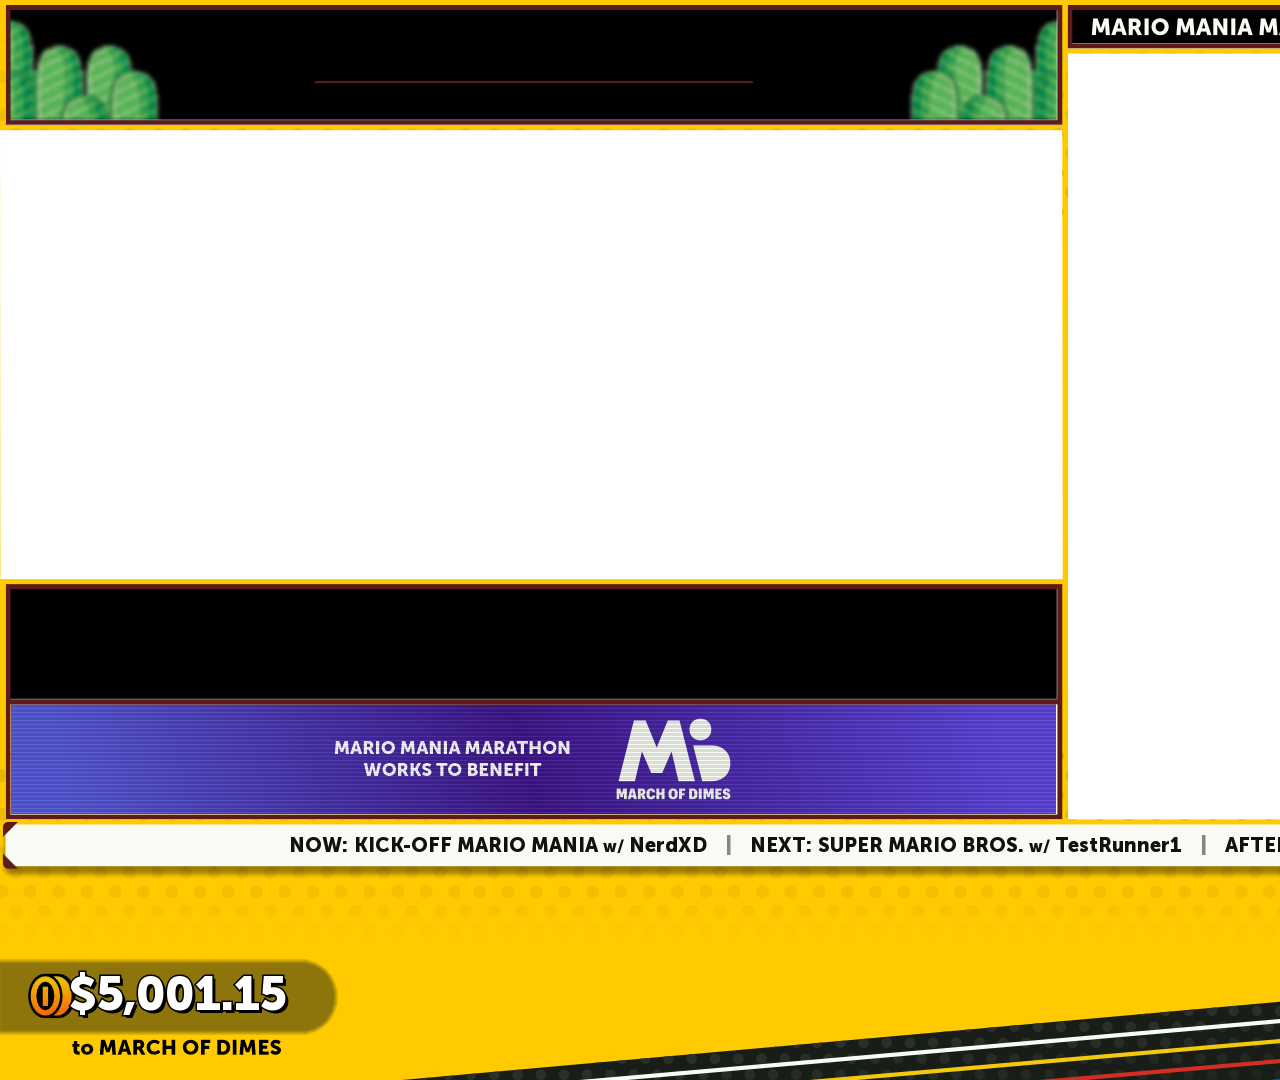
<file: 10x9/index.html>
<!DOCTYPE html>
<html lang="en">
<head>
  <meta charset="UTF-8">
  <meta
    name="viewport"
    content="width=device-width, initial-scale=1.0"
  >

  <title>Mario Mania Marathon 2027 — 10:9 Overlay</title>

  <!-- Shared overlay appearance and positioning -->
  <link
    rel="stylesheet"
    href="../css/overlay.css?v=12"
  >

  <!-- Layout-specific rotator dimensions -->
  <link
    rel="stylesheet"
    href="../css/rotator-layouts.css?v=1"
  >

  <!-- Clock, rotator, donation, polls, milestones, and announcements -->
  <script
    src="../js/overlay.js?v=11"
    defer
  ></script>

  <!-- Schedule and message functionality -->
  <script
    src="../js/schedule-2027.js?v=1"
    defer
  ></script>
</head>

<body
  class="layout-10x9"
  data-rotator-set="10x9"
>
  <main class="overlay">

    <!-- Informational images and Tiltify incentive cards -->
    <section
      class="info-rotator"
      aria-label="Mario Mania information and donation incentives"
    >
      <img
        id="rotator-image"
        class="rotator-image"
        src="../assets/rotator/10x9/march-of-dimes.png"
        alt="March of Dimes"
      >

      <article
        id="incentive-card"
        class="incentive-card"
        aria-live="polite"
        hidden
      >
        <div
          id="incentive-label"
          class="incentive-label"
        >
          DONATION POLL
        </div>

        <div
          id="incentive-title"
          class="incentive-title"
        ></div>

        <div
          id="incentive-options"
          class="incentive-options"
        ></div>

        <div
          id="incentive-footer"
          class="incentive-footer"
        ></div>
      </article>
    </section>

    <!-- Static 1920 × 1080 overlay artwork -->
    <img
      class="overlay-frame"
      src="../assets/frames/mmm27-10x9.png"
      alt=""
    >

    <!-- Dynamic schedule and informational messages -->
    <section
      class="schedule-bar"
      aria-label="Mario Mania schedule and information"
    >
      <div
        id="schedule-line"
        class="schedule-line"
        aria-live="polite"
      >
        LOADING SCHEDULE...
      </div>
    </section>

    <!-- Current Eastern date and time -->
    <div
      id="event-clock"
      class="event-clock"
      aria-label="Current Eastern date and time"
    >
      LOADING...
    </div>

    <!-- Live Tiltify donation total -->
    <div
      id="donation-total"
      class="donation-total"
      aria-label="Current donation total"
    >
      $0.00
    </div>

  </main>
</body>
</html>
</file>
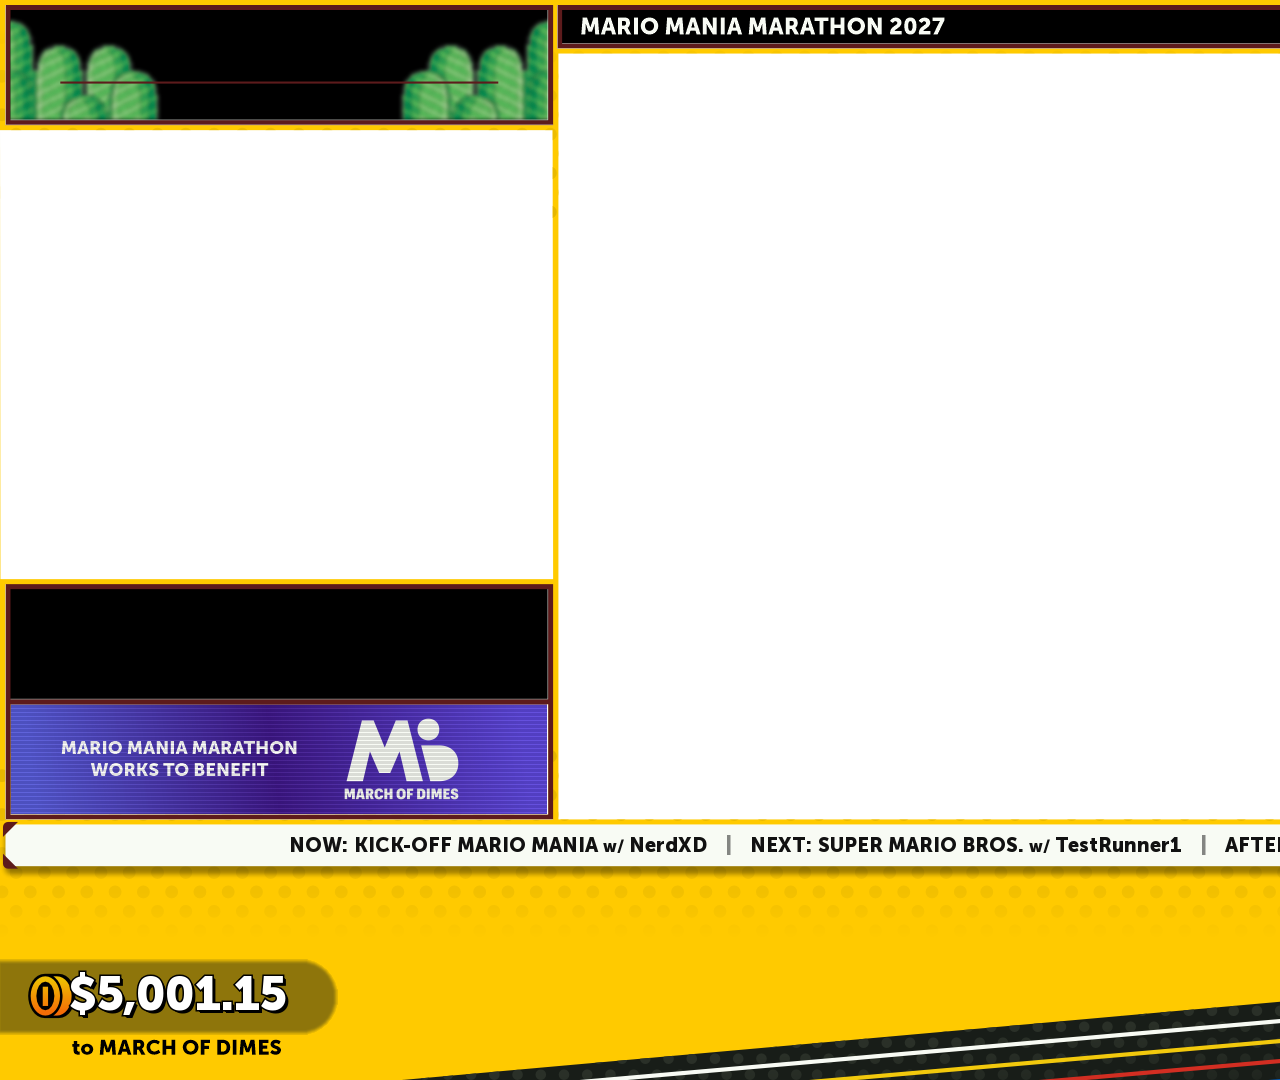
<file: 16x9/index.html>
<!DOCTYPE html>

<html lang="en">

<head>

 <meta charset="UTF-8">

 <meta
  name="viewport"
  content="width=device-width, initial-scale=1.0"
 >

 <title>Mario Mania Marathon 2027 — 16:9 Overlay</title>

 <!-- Shared overlay appearance and positioning -->
 <link
  rel="stylesheet"
  href="../css/overlay.css?v=15"
 >

 <!-- Layout-specific rotator dimensions -->
 <link
  rel="stylesheet"
  href="../css/rotator-layouts.css?v=1"
 >

 <!-- Clock, rotator, donation, and incentive functionality -->
 <script
  src="../js/overlay.js?v=16"
  defer
 ></script>

 <!-- Schedule and message functionality -->
 <script
  src="../js/schedule-2027.js?v=1"
  defer
 ></script>

</head>

<body
 class="layout-16x9"
 data-rotator-set="16x9"
>

 <main class="overlay">

  <!-- Informational image and incentive rotator -->
  <section
   class="info-rotator"
   aria-label="Mario Mania information and donation incentives"
  >

   <!-- Existing informational rotator image -->
   <img
    id="rotator-image"
    class="rotator-image"
    src="../assets/rotator/16x9/march-of-dimes.png"
    alt="March of Dimes"
   >

   <!-- Live Tiltify poll or milestone card -->
   <article
    id="incentive-card"
    class="incentive-card"
    aria-live="polite"
    hidden
   >

    <!-- Card type: donation poll or milestone -->
    <div
     id="incentive-label"
     class="incentive-label"
    >
     DONATION POLL
    </div>

    <!-- Poll or milestone title -->
    <div
     id="incentive-title"
     class="incentive-title"
    >
    </div>

    <!-- Ranked poll options or milestone progress -->
    <div
     id="incentive-options"
     class="incentive-options"
    >
    </div>

    <!-- Poll total, milestone remaining amount, or status -->
    <div
     id="incentive-footer"
     class="incentive-footer"
    >
    </div>

   </article>

  </section>

  <!-- Static 1920 × 1080 overlay artwork -->
  <img
   class="overlay-frame"
   src="../assets/frames/mmm27-16x9.png"
   alt=""
  >

  <!-- Dynamic schedule and informational messages -->
  <section
   class="schedule-bar"
   aria-label="Mario Mania schedule and information"
  >

   <div
    id="schedule-line"
    class="schedule-line"
    aria-live="polite"
   >
    LOADING SCHEDULE...
   </div>

  </section>

  <!-- Current Eastern date and time -->
  <div
   id="event-clock"
   class="event-clock"
   aria-label="Current Eastern date and time"
  >
   LOADING...
  </div>

  <!-- Live Tiltify donation total -->
  <div
   id="donation-total"
   class="donation-total"
   aria-label="Current donation total"
  >
   $0.00
  </div>

 </main>

</body>

</html>
</file>
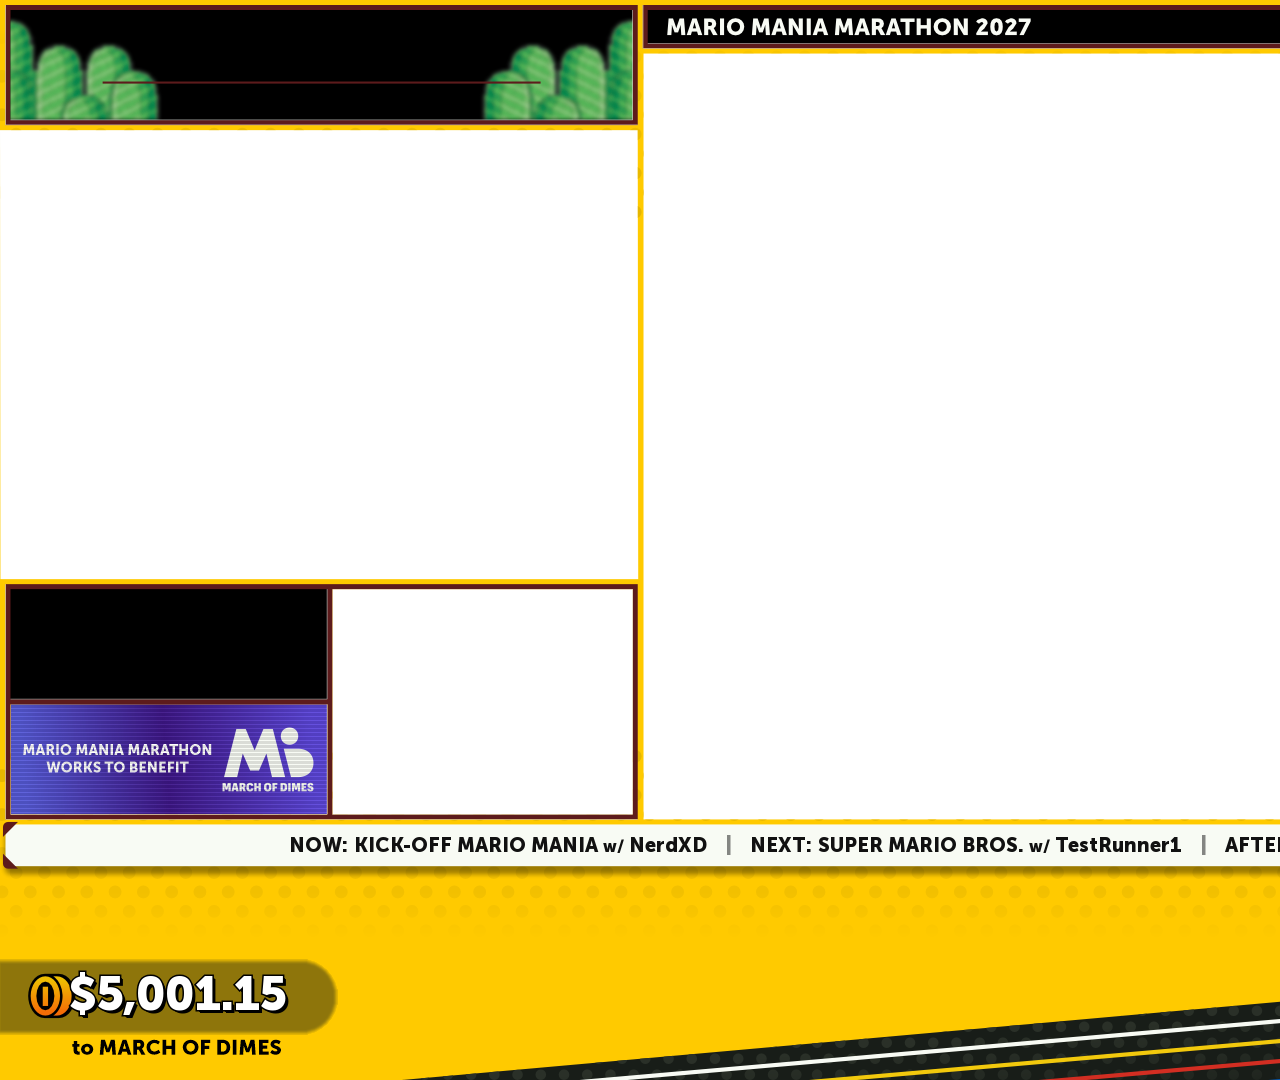
<file: 3ds/index.html>
<!DOCTYPE html>
<html lang="en">
<head>
  <meta charset="UTF-8">
  <meta
    name="viewport"
    content="width=device-width, initial-scale=1.0"
  >

  <title>Mario Mania Marathon 2027 — 3DS Overlay</title>

  <!-- Shared overlay appearance and positioning -->
  <link
    rel="stylesheet"
    href="../css/overlay.css?v=12"
  >

  <!-- Layout-specific rotator dimensions -->
  <link
    rel="stylesheet"
    href="../css/rotator-layouts.css?v=5"
  >

  <!-- Clock, rotator, donation, polls, milestones, and announcements -->
  <script
    src="../js/overlay.js?v=11"
    defer
  ></script>

  <!-- Schedule and message functionality -->
  <script
    src="../js/schedule-2027.js?v=1"
    defer
  ></script>
</head>

<body
  class="layout-3ds"
  data-rotator-set="3ds"
>
  <main class="overlay">

    <!-- Informational images and Tiltify incentive cards -->
    <section
      class="info-rotator"
      aria-label="Mario Mania information and donation incentives"
    >
      <img
        id="rotator-image"
        class="rotator-image"
        src="../assets/rotator/3ds/march-of-dimes.png"
        alt="March of Dimes"
      >

      <article
        id="incentive-card"
        class="incentive-card"
        aria-live="polite"
        hidden
      >
        <div
          id="incentive-label"
          class="incentive-label"
        >
          DONATION POLL
        </div>

        <div
          id="incentive-title"
          class="incentive-title"
        ></div>

        <div
          id="incentive-options"
          class="incentive-options"
        ></div>

        <div
          id="incentive-footer"
          class="incentive-footer"
        ></div>
      </article>
    </section>

    <!-- Static 1920 × 1080 overlay artwork -->
    <img
      class="overlay-frame"
      src="../assets/frames/mmm27-3ds.png"
      alt=""
    >

    <!-- Dynamic schedule and informational messages -->
    <section
      class="schedule-bar"
      aria-label="Mario Mania schedule and information"
    >
      <div
        id="schedule-line"
        class="schedule-line"
        aria-live="polite"
      >
        LOADING SCHEDULE...
      </div>
    </section>

    <!-- Current Eastern date and time -->
    <div
      id="event-clock"
      class="event-clock"
      aria-label="Current Eastern date and time"
    >
      LOADING...
    </div>

    <!-- Live Tiltify donation total -->
    <div
      id="donation-total"
      class="donation-total"
      aria-label="Current donation total"
    >
      $0.00
    </div>

  </main>
</body>
</html>
</file>
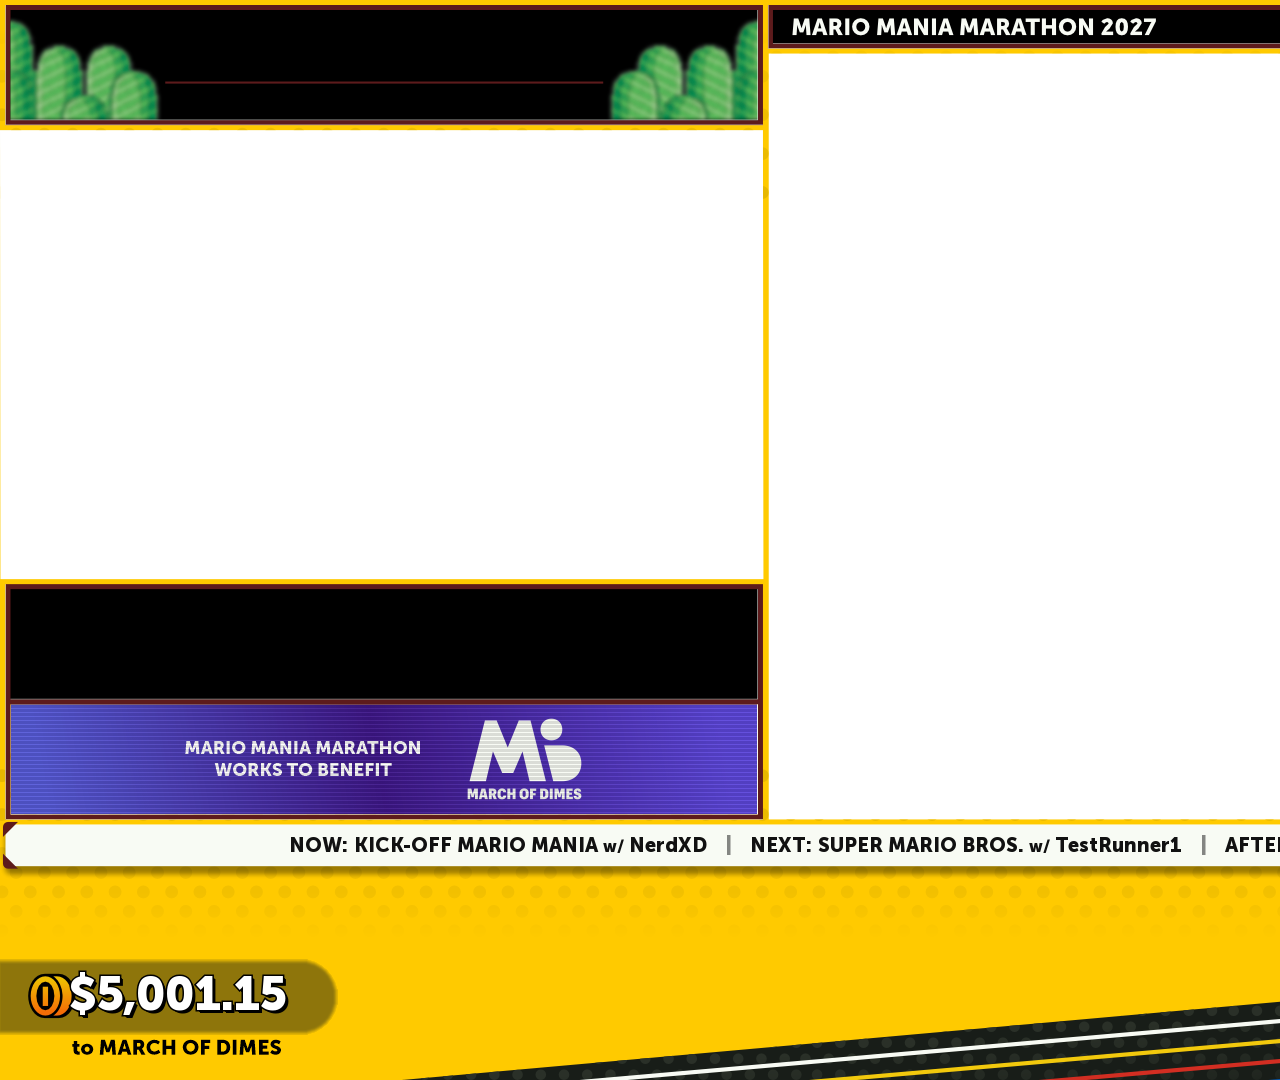
<file: 3x2/index.html>
<!DOCTYPE html>
<html lang="en">
<head>
  <meta charset="UTF-8">
  <meta
    name="viewport"
    content="width=device-width, initial-scale=1.0"
  >

  <title>Mario Mania Marathon 2027 — 3:2 Overlay</title>

  <!-- Shared overlay appearance and positioning -->
  <link
    rel="stylesheet"
    href="../css/overlay.css?v=12"
  >

  <!-- Layout-specific rotator dimensions -->
  <link
    rel="stylesheet"
    href="../css/rotator-layouts.css?v=3"
  >

  <!-- Clock, rotator, donation, polls, milestones, and announcements -->
  <script
    src="../js/overlay.js?v=11"
    defer
  ></script>

  <!-- Schedule and message functionality -->
  <script
    src="../js/schedule-2027.js?v=1"
    defer
  ></script>
</head>

<body
  class="layout-3x2"
  data-rotator-set="3x2"
>
  <main class="overlay">

    <!-- Informational images and Tiltify incentive cards -->
    <section
      class="info-rotator"
      aria-label="Mario Mania information and donation incentives"
    >
      <img
        id="rotator-image"
        class="rotator-image"
        src="../assets/rotator/3x2/march-of-dimes.png"
        alt="March of Dimes"
      >

      <article
        id="incentive-card"
        class="incentive-card"
        aria-live="polite"
        hidden
      >
        <div
          id="incentive-label"
          class="incentive-label"
        >
          DONATION POLL
        </div>

        <div
          id="incentive-title"
          class="incentive-title"
        ></div>

        <div
          id="incentive-options"
          class="incentive-options"
        ></div>

        <div
          id="incentive-footer"
          class="incentive-footer"
        ></div>
      </article>
    </section>

    <!-- Static 1920 × 1080 overlay artwork -->
    <img
      class="overlay-frame"
      src="../assets/frames/mmm27-3x2.png"
      alt=""
    >

    <!-- Dynamic schedule and informational messages -->
    <section
      class="schedule-bar"
      aria-label="Mario Mania schedule and information"
    >
      <div
        id="schedule-line"
        class="schedule-line"
        aria-live="polite"
      >
        LOADING SCHEDULE...
      </div>
    </section>

    <!-- Current Eastern date and time -->
    <div
      id="event-clock"
      class="event-clock"
      aria-label="Current Eastern date and time"
    >
      LOADING...
    </div>

    <!-- Live Tiltify donation total -->
    <div
      id="donation-total"
      class="donation-total"
      aria-label="Current donation total"
    >
      $0.00
    </div>

  </main>
</body>
</html>
</file>
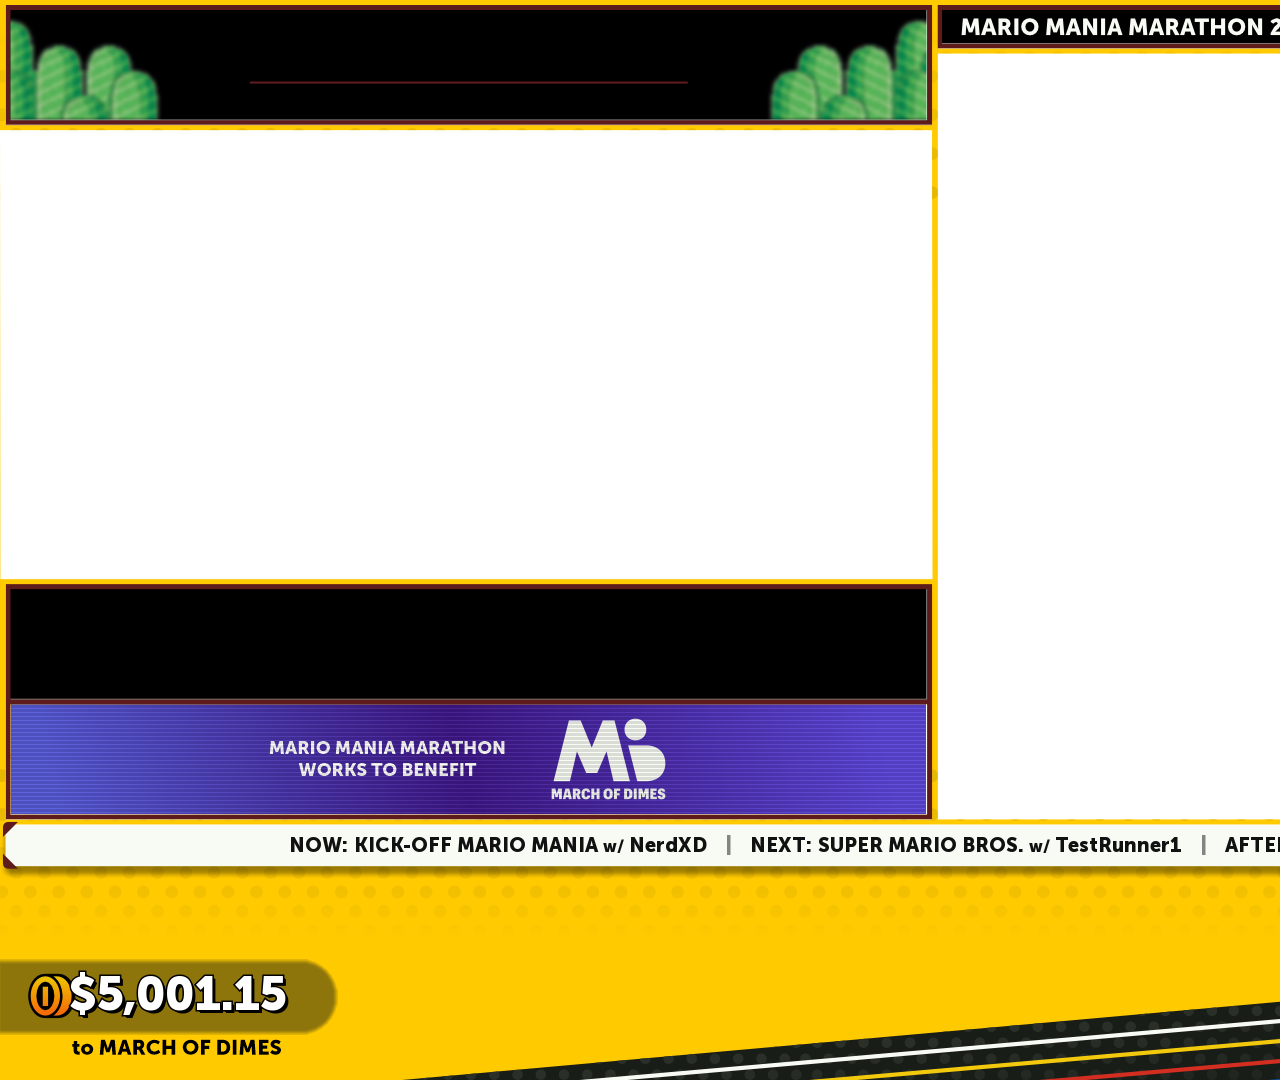
<file: 4x3/index.html>
<!DOCTYPE html>
<html lang="en">
<head>
  <meta charset="UTF-8">
  <meta
    name="viewport"
    content="width=device-width, initial-scale=1.0"
  >

  <title>Mario Mania Marathon 2027 — 4:3 Overlay</title>

  <!-- Shared overlay appearance and positioning -->
  <link
    rel="stylesheet"
    href="../css/overlay.css?v=12"
  >

  <!-- Layout-specific rotator dimensions -->
  <link
    rel="stylesheet"
    href="../css/rotator-layouts.css?v=1"
  >

  <!-- Clock, rotator, donation, polls, milestones, and announcements -->
  <script
    src="../js/overlay.js?v=11"
    defer
  ></script>

  <!-- Schedule and message functionality -->
  <script
    src="../js/schedule-2027.js?v=1"
    defer
  ></script>
</head>

<body
  class="layout-4x3"
  data-rotator-set="4x3"
>
  <main class="overlay">

    <!-- Informational images and Tiltify incentive cards -->
    <section
      class="info-rotator"
      aria-label="Mario Mania information and donation incentives"
    >
      <img
        id="rotator-image"
        class="rotator-image"
        src="../assets/rotator/4x3/march-of-dimes.png"
        alt="March of Dimes"
      >

      <article
        id="incentive-card"
        class="incentive-card"
        aria-live="polite"
        hidden
      >
        <div
          id="incentive-label"
          class="incentive-label"
        >
          DONATION POLL
        </div>

        <div
          id="incentive-title"
          class="incentive-title"
        ></div>

        <div
          id="incentive-options"
          class="incentive-options"
        ></div>

        <div
          id="incentive-footer"
          class="incentive-footer"
        ></div>
      </article>
    </section>

    <!-- Static 1920 × 1080 overlay artwork -->
    <img
      class="overlay-frame"
      src="../assets/frames/mmm27-4x3.png"
      alt=""
    >

    <!-- Dynamic schedule and informational messages -->
    <section
      class="schedule-bar"
      aria-label="Mario Mania schedule and information"
    >
      <div
        id="schedule-line"
        class="schedule-line"
        aria-live="polite"
      >
        LOADING SCHEDULE...
      </div>
    </section>

    <!-- Current Eastern date and time -->
    <div
      id="event-clock"
      class="event-clock"
      aria-label="Current Eastern date and time"
    >
      LOADING...
    </div>

    <!-- Live Tiltify donation total -->
    <div
      id="donation-total"
      class="donation-total"
      aria-label="Current donation total"
    >
      $0.00
    </div>

  </main>
</body>
</html>
</file>
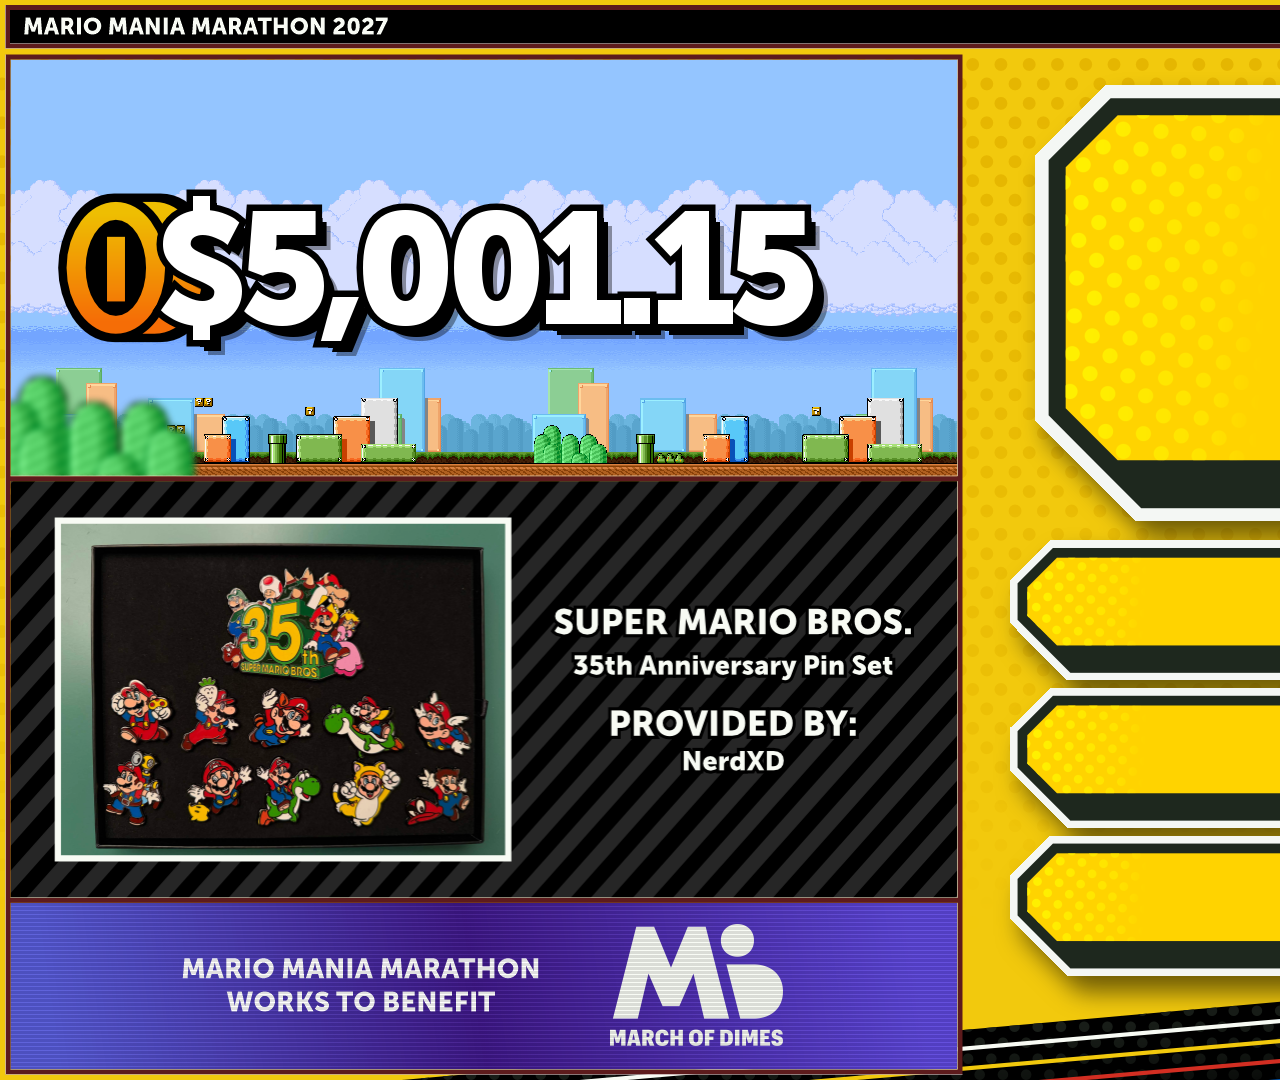
<file: break/index.html>
<!DOCTYPE html>
<html lang="en">
<head>
  <meta charset="UTF-8">
  <meta
    name="viewport"
    content="width=device-width, initial-scale=1.0"
  >

  <title>Mario Mania Marathon 2027 — Break Screen Overlay</title>

  <!-- Shared overlay appearance -->
  <link
    rel="stylesheet"
    href="../css/overlay.css?v=12"
  >

  <!-- Shared rotator background and scanline treatment -->
  <link
    rel="stylesheet"
    href="../css/rotator-layouts.css?v=7"
  >

  <!-- Break-screen-specific appearance and positioning -->
  <link
    rel="stylesheet"
    href="../css/break-screen.css?v=12"
  >

  <!-- Donation total, rotator, polls, milestones, and announcements -->
  <script
    src="../js/overlay.js?v=11"
    defer
  ></script>

  <!-- Break-screen prizes, schedule cards, and trivia -->
  <script
    src="../js/break-screen.js?v=6"
    defer
  ></script>
</head>

<body
  class="layout-break"
  data-rotator-set="break"
>
  <main class="overlay break-overlay">

    <!-- Donation parallax scene -->
    <section
      class="break-donation-panel"
      aria-label="Mario Mania donation scenery"
    >
      <div
        class="donation-parallax"
        aria-hidden="true"
      >
        <div
          class="donation-parallax-layer parallax-background"
        ></div>

        <div
          class="donation-parallax-layer parallax-midground"
        ></div>

        <div
          class="donation-parallax-layer parallax-foreground"
        ></div>

        <div
          class="donation-parallax-layer parallax-close-foreground"
        ></div>
      </div>
    </section>

    <!--
      Mixed feature panel.
      Prize images and schedule cards rotate through these two
      overlapping crossfade layers.
    -->
    <section
      id="break-feature-panel"
      class="break-prize-panel break-feature-panel"
      aria-label="Mario Mania prizes and event schedule"
      aria-live="polite"
    >
      <div
        id="feature-slide-a"
        class="feature-slide"
      ></div>

      <div
        id="feature-slide-b"
        class="feature-slide"
      ></div>
    </section>

    <!-- Informational images and Tiltify incentive cards -->
    <section
      class="info-rotator break-info-rotator"
      aria-label="Mario Mania information and donation incentives"
    >
      <img
        id="rotator-image"
        class="rotator-image"
        src="../assets/rotator/break/march-of-dimes.png"
        alt="March of Dimes"
      >

      <article
        id="incentive-card"
        class="incentive-card"
        aria-live="polite"
        hidden
      >
        <div
          id="incentive-label"
          class="incentive-label"
        >
          DONATION POLL
        </div>

        <div
          id="incentive-title"
          class="incentive-title"
        ></div>

        <div
          id="incentive-options"
          class="incentive-options"
        ></div>

        <div
          id="incentive-footer"
          class="incentive-footer"
        ></div>
      </article>
    </section>

    <!-- Animated trivia GIF rotation -->
    <section
      class="break-trivia-panel"
      aria-label="Mario Mania trivia"
    >
      <img
        id="trivia-slide-a"
        class="trivia-slide"
        alt="Mario Mania trivia question"
      >

      <img
        id="trivia-slide-b"
        class="trivia-slide"
        alt="Mario Mania trivia question"
      >
    </section>

    <!-- Static 1920 × 1080 break-screen artwork, including Mama Mia -->
    <img
      class="overlay-frame break-frame"
      src="../assets/frames/mmm27-break.png"
      alt=""
    >

    <!--
      This remains a direct child of break-overlay so it renders
      above the frame and overlaps the baked-in coin.
    -->
    <div
      id="donation-total"
      class="donation-total break-donation-total"
      aria-live="polite"
      aria-label="Current Mario Mania donation total"
    >
      $0.00
    </div>

    <!-- Current Eastern date and time -->
    <div
      id="event-clock"
      class="event-clock"
      aria-label="Current Eastern date and time"
    >
      LOADING...
    </div>

  </main>
</body>
</html>
</file>
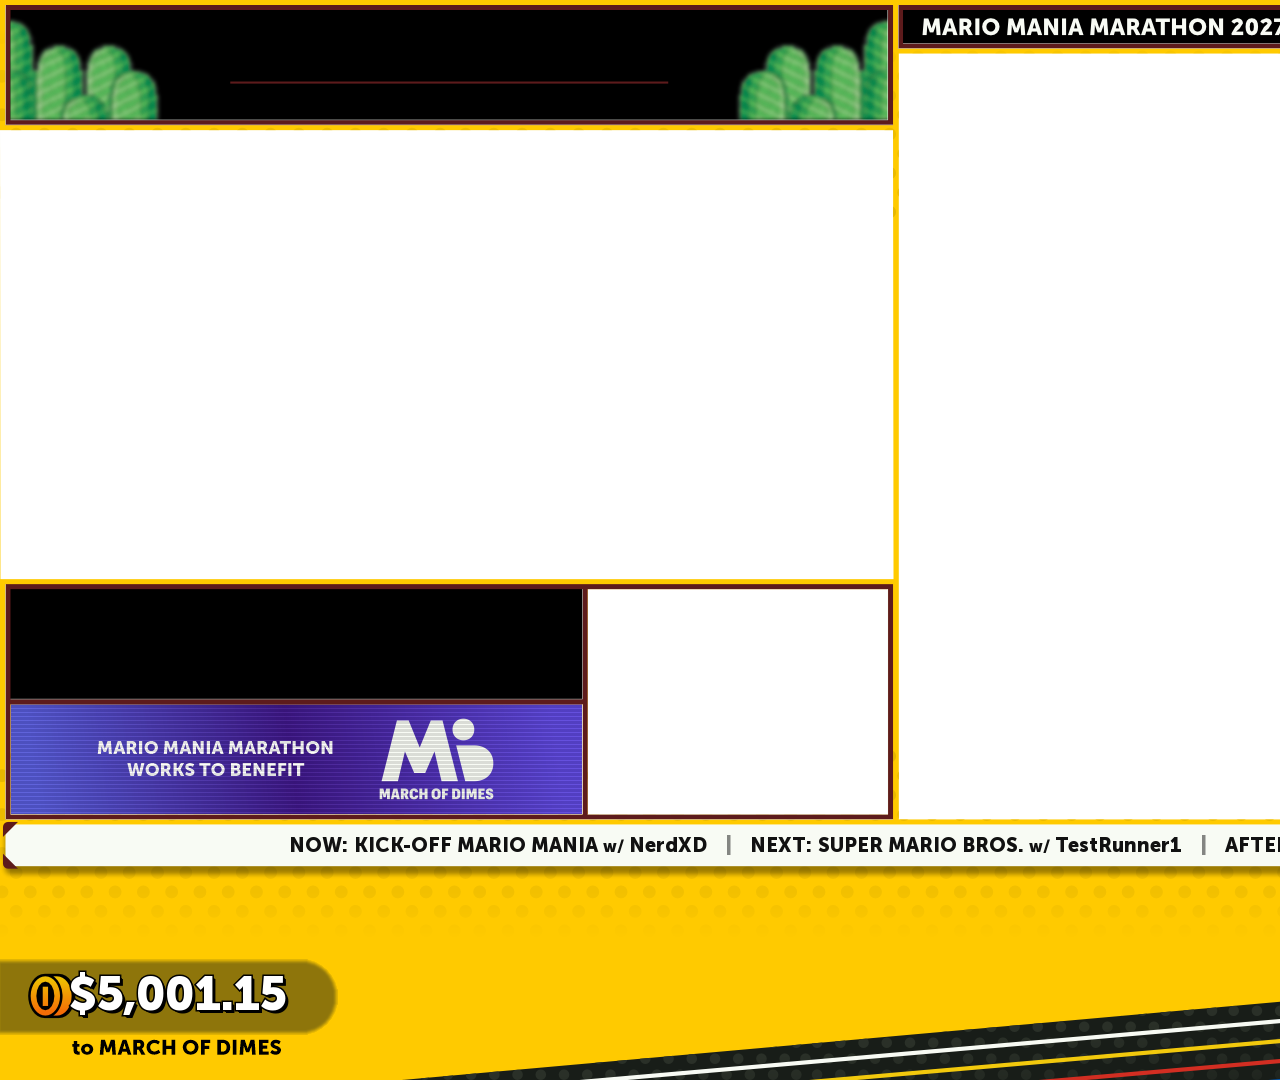
<file: ds/index.html>
<!DOCTYPE html>
<html lang="en">
<head>
  <meta charset="UTF-8">
  <meta
    name="viewport"
    content="width=device-width, initial-scale=1.0"
  >

  <title>Mario Mania Marathon 2027 — DS Overlay</title>

  <!-- Shared overlay appearance and positioning -->
  <link
    rel="stylesheet"
    href="../css/overlay.css?v=12"
  >

  <!-- Layout-specific rotator dimensions -->
  <link
    rel="stylesheet"
    href="../css/rotator-layouts.css?v=4"
  >

  <!-- Clock, rotator, donation, polls, milestones, and announcements -->
  <script
    src="../js/overlay.js?v=11"
    defer
  ></script>

  <!-- Schedule and message functionality -->
  <script
    src="../js/schedule-2027.js?v=1"
    defer
  ></script>
</head>

<body
  class="layout-ds"
  data-rotator-set="ds"
>
  <main class="overlay">

    <!-- Informational images and Tiltify incentive cards -->
    <section
      class="info-rotator"
      aria-label="Mario Mania information and donation incentives"
    >
      <img
        id="rotator-image"
        class="rotator-image"
        src="../assets/rotator/ds/march-of-dimes.png"
        alt="March of Dimes"
      >

      <article
        id="incentive-card"
        class="incentive-card"
        aria-live="polite"
        hidden
      >
        <div
          id="incentive-label"
          class="incentive-label"
        >
          DONATION POLL
        </div>

        <div
          id="incentive-title"
          class="incentive-title"
        ></div>

        <div
          id="incentive-options"
          class="incentive-options"
        ></div>

        <div
          id="incentive-footer"
          class="incentive-footer"
        ></div>
      </article>
    </section>

    <!-- Static 1920 × 1080 overlay artwork -->
    <img
      class="overlay-frame"
      src="../assets/frames/mmm27-ds.png"
      alt=""
    >

    <!-- Dynamic schedule and informational messages -->
    <section
      class="schedule-bar"
      aria-label="Mario Mania schedule and information"
    >
      <div
        id="schedule-line"
        class="schedule-line"
        aria-live="polite"
      >
        LOADING SCHEDULE...
      </div>
    </section>

    <!-- Current Eastern date and time -->
    <div
      id="event-clock"
      class="event-clock"
      aria-label="Current Eastern date and time"
    >
      LOADING...
    </div>

    <!-- Live Tiltify donation total -->
    <div
      id="donation-total"
      class="donation-total"
      aria-label="Current donation total"
    >
      $0.00
    </div>

  </main>
</body>
</html>
</file>
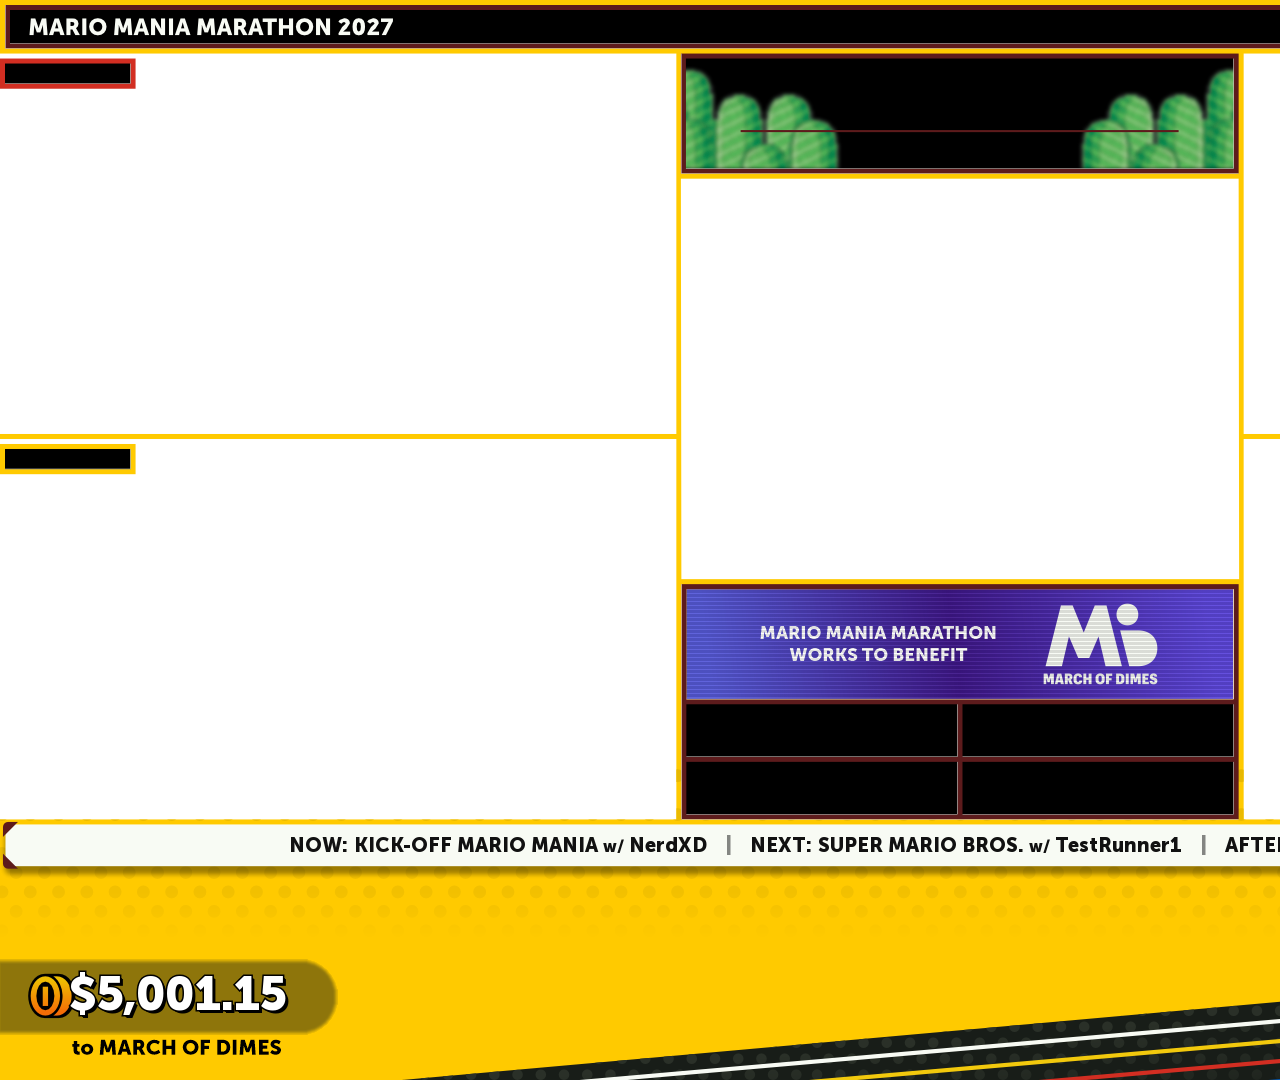
<file: four-player/index.html>
<!DOCTYPE html>
<html lang="en">
<head>
  <meta charset="UTF-8">
  <meta
    name="viewport"
    content="width=device-width, initial-scale=1.0"
  >

  <title>Mario Mania Marathon 2027 — Four-Player Overlay</title>

  <!-- Shared overlay appearance and positioning -->
  <link
    rel="stylesheet"
    href="../css/overlay.css?v=12"
  >

  <!-- Layout-specific rotator dimensions and positioning -->
  <link
    rel="stylesheet"
    href="../css/rotator-layouts.css?v=6"
  >

  <!-- Clock, rotator, donation, polls, milestones, and announcements -->
  <script
    src="../js/overlay.js?v=11"
    defer
  ></script>

  <!-- Schedule and message functionality -->
  <script
    src="../js/schedule-2027.js?v=1"
    defer
  ></script>
</head>

<body
  class="layout-four-player"
  data-rotator-set="four-player"
>
  <main class="overlay">

    <!-- Center informational images and Tiltify incentive cards -->
    <section
      class="info-rotator"
      aria-label="Mario Mania information and donation incentives"
    >
      <img
        id="rotator-image"
        class="rotator-image"
        src="../assets/rotator/four-player/march-of-dimes.png"
        alt="March of Dimes"
      >

      <article
        id="incentive-card"
        class="incentive-card"
        aria-live="polite"
        hidden
      >
        <div
          id="incentive-label"
          class="incentive-label"
        >
          DONATION POLL
        </div>

        <div
          id="incentive-title"
          class="incentive-title"
        ></div>

        <div
          id="incentive-options"
          class="incentive-options"
        ></div>

        <div
          id="incentive-footer"
          class="incentive-footer"
        ></div>
      </article>
    </section>

    <!-- Static 1920 × 1080 overlay artwork -->
    <img
      class="overlay-frame"
      src="../assets/frames/mmm27-four-player.png"
      alt=""
    >

    <!-- Dynamic schedule and informational messages -->
    <section
      class="schedule-bar"
      aria-label="Mario Mania schedule and information"
    >
      <div
        id="schedule-line"
        class="schedule-line"
        aria-live="polite"
      >
        LOADING SCHEDULE...
      </div>
    </section>

    <!-- Current Eastern date and time -->
    <div
      id="event-clock"
      class="event-clock"
      aria-label="Current Eastern date and time"
    >
      LOADING...
    </div>

    <!-- Live Tiltify donation total -->
    <div
      id="donation-total"
      class="donation-total"
      aria-label="Current donation total"
    >
      $0.00
    </div>

  </main>
</body>
</html>
</file>
<file: css/overlay.css>
@import url("https://fonts.googleapis.com/css2?family=Share+Tech+Mono&display=swap");

@font-face {
    font-family: "MuseoSans900";
    src: url("../assets/fonts/MuseoSans-900.woff2?v=1") format("woff2");
    font-style: normal;
    font-weight: 900;
    font-display: block;
}

/*
 * Mario Mania Marathon 2027
 * Shared overlay styling
 */

html,
body {
    width: 1920px;
    height: 1080px;
    margin: 0;
    padding: 0;
    overflow: hidden;
    background: transparent;
}

body {
    position: relative;
}

.overlay {
    position: relative;
    width: 1920px;
    height: 1080px;
    overflow: hidden;
    background: transparent;
}

/*
 * Informational image rotator.
 */
.info-rotator {
    position: absolute;
    left: 10px;
    top: 704px;

    width: 538px;
    height: 110px;

    overflow: hidden;
    border-radius: 0;

    z-index: 1;
}

.rotator-image {
    width: 538px;
    height: 110px;
    display: block;

    object-fit: cover;
    opacity: 0;

    transition-property: opacity;
    transition-duration: 700ms;
    transition-timing-function: ease-in-out;

    pointer-events: none;
    user-select: none;
    -webkit-user-drag: none;
}

.rotator-image.is-visible {
    opacity: 1;
}

/*
 * Static overlay artwork.
 */
.overlay-frame {
    position: absolute;
    top: 0;
    left: 0;

    width: 1920px;
    height: 1080px;
    display: block;

    pointer-events: none;
    user-select: none;
    -webkit-user-drag: none;

    z-index: 10;
}

/*
 * Bottom schedule and message bar.
 */
.schedule-bar {
    position: absolute;
    left: 6px;
    top: 820px;

    width: 1910px;
    height: 42px;

    box-sizing: border-box;
    padding: 0 20px;

    overflow: hidden;
    pointer-events: none;

    z-index: 20;
}

/*
 * Shared viewport for the schedule and messages.
 */
.schedule-line {
    position: relative;

    width: 100%;
    height: 42px;

    overflow: hidden;

    color: #111111;

    font-family:
        "MuseoSans900",
        "Arial Black",
        Arial,
        Helvetica,
        sans-serif;

    font-size: 20px;
    font-weight: 900;
    line-height: 1;

    white-space: nowrap;
}

/*
 * Horizontally moving schedule track.
 *
 * Top: 4px preserves your vertical adjustment.
 */
.schedule-track {
    position: absolute;
    top: 6px;
    left: 0;

    width: max-content;
    height: 38px;

    display: inline-flex;
    align-items: center;

    white-space: nowrap;

    opacity: 1;
    transform: translateX(0);

    transition:
        transform 900ms cubic-bezier(0.22, 0.95, 0.36, 1),
        opacity 500ms ease-in-out;

    will-change:
        transform,
        opacity;
}

.schedule-track.no-transition {
    transition: none;
}

.schedule-track.is-hidden {
    opacity: 0;
}

.schedule-item {
    display: inline-flex;
    align-items: baseline;
    flex: 0 0 auto;
}

.schedule-label {
    margin-right: 6px;
    font-weight: 900;
}

.schedule-game {
    font-weight: 900;
}

.schedule-with {
    margin: 0 5px;

    font-size: 0.82em;
    font-weight: 900;
    text-transform: lowercase;
}

.schedule-streamer {
    font-weight: 900;
}

.schedule-separator {
    flex: 0 0 auto;

    margin: 0 18px;

    font-weight: 900;
    opacity: 0.5;
}

/*
 * NOW and its first separator fade away
 * before the horizontal slide begins.
 */
.schedule-now-piece {
    opacity: 1;
    transform: translateX(0);

    transition:
        opacity 450ms ease-in-out,
        transform 450ms ease-in-out;

    will-change:
        opacity,
        transform;
}

.schedule-now-piece.schedule-separator {
    opacity: 0.5;
}

.schedule-now-piece.is-hidden {
    opacity: 0;
    transform: translateX(-8px);
}

.schedule-now-piece.schedule-separator.is-hidden {
    opacity: 0;
}

/*
 * The final separator and LATER entry occupy space,
 * but stay invisible until the track slides.
 */
.schedule-later-piece {
    opacity: 0;
    transform: translateX(8px);

    transition:
        opacity 450ms ease-in-out,
        transform 450ms ease-in-out;

    will-change:
        opacity,
        transform;
}

.schedule-later-piece.schedule-separator {
    opacity: 0;
}

.schedule-later-piece.is-visible {
    opacity: 1;
    transform: translateX(0);
}

.schedule-later-piece.schedule-separator.is-visible {
    opacity: 0.5;
}

/*
 * Centered informational message layer.
 *
 * Top: 4px keeps messages aligned with the schedule.
 */
.schedule-message-layer {
    position: absolute;
    top: 6px;
    left: 0;

    width: 100%;
    height: 38px;

    box-sizing: border-box;
    padding: 0 12px;

    display: flex;
    align-items: center;
    justify-content: center;

    color: #111111;

    font-family:
        "MuseoSans900",
        "Arial Black",
        Arial,
        Helvetica,
        sans-serif;

    font-size: 20px;
    font-weight: 900;
    line-height: 1;
    letter-spacing: 0.2px;
    text-align: center;
    text-transform: uppercase;

    white-space: nowrap;
    overflow: hidden;

    opacity: 0;
    transform: translateY(3px);

    transition-property:
        opacity,
        transform;

    transition-duration:
        500ms;

    transition-timing-function:
        ease-in-out;

    will-change:
        opacity,
        transform;
}

.schedule-message-layer.is-visible {
    opacity: 1;
    transform: translateY(0);
}

/*
 * Eastern date and time.
 */
.event-clock {
    position: absolute;
    left: 1556px;
    top: 10px;

    width: 353px;
    height: 33px;

    box-sizing: border-box;
    padding: 0 6px;

    display: flex;
    align-items: center;
    justify-content: center;

    color: #00d400;

    font-family:
        "Share Tech Mono",
        "Lucida Console",
        "Courier New",
        monospace;

    font-size: 19px;
    font-weight: 400;
    font-variant-numeric: tabular-nums;
    line-height: 1;
    letter-spacing: 0.2px;
    text-align: center;
    text-transform: uppercase;

    text-shadow:
        0 0 3px rgba(0, 212, 0, 0.75),
        0 0 7px rgba(0, 212, 0, 0.35);

    white-space: nowrap;
    overflow: hidden;

    z-index: 20;
}

/*
 * Donation total.
 */
.donation-total {
    position: absolute;
    left: 69px;
    top: 970px;

    min-width: 240px;
    height: 55px;

    display: flex;
    align-items: flex-start;
    justify-content: flex-start;

    color: #ffffff;

    font-family:
        "MuseoSans900",
        "Arial Black",
        Arial,
        Helvetica,
        sans-serif;

    font-size: 48px;
    font-weight: 900;
    line-height: 1;
    letter-spacing: -1px;

    white-space: nowrap;

    -webkit-text-stroke: 3px #000000;
    paint-order: stroke fill;

    text-shadow:
        2px 2px 0 #000000,
        3px 3px 0 #000000;

    z-index: 20;
}
/*
 * ------------------------------------------------------------
 * LIVE TILTIFY BID-WAR CARD
 * ------------------------------------------------------------
 *
 * The bid-war card occupies the same space as the
 * informational image rotator.
 */

.incentive-card {
    position: absolute;
    inset: 0;
    z-index: 1;

    box-sizing: border-box;
    width: 100%;
    height: 100%;
    padding: 5px 10px 6px;

    overflow: hidden;

    color: #ffffff;
    background:
        radial-gradient(
            circle at top right,
            rgba(230, 0, 18, 0.42),
            transparent 43%
        ),
        linear-gradient(
            135deg,
            #1b1b1b 0%,
            #050505 100%
        );

    font-family:
        "MuseoSans900",
        "Arial Black",
        Arial,
        Helvetica,
        sans-serif;

    opacity: 0;

    transition:
        opacity 700ms ease-in-out;

    pointer-events: none;
}

.incentive-card[hidden] {
    display: none;
}

.incentive-card.is-visible {
    opacity: 1;
}


/*
 * BID WAR label.
 */

.incentive-label {
    position: absolute;
    top: 5px;
    left: 10px;

    color: #ffdf39;

    font-size: 12px;
    font-weight: 900;
    line-height: 1;
    letter-spacing: 1.4px;

    text-transform: uppercase;

    -webkit-text-stroke:
        1px rgba(0, 0, 0, 0.8);

    paint-order: stroke fill;
}


/*
 * Poll title.
 */

.incentive-title {
    position: absolute;
    top: 18px;
    left: 10px;
    right: 10px;

    color: #ffffff;

    font-size: 19px;
    font-weight: 900;
    line-height: 23px;
    letter-spacing: -0.2px;

    white-space: nowrap;
    overflow: hidden;
    text-overflow: ellipsis;

    -webkit-text-stroke:
        1.5px #000000;

    paint-order: stroke fill;

    text-shadow:
        1px 1px 0 #000000,
        2px 2px 0 rgba(0, 0, 0, 0.55);
}


/*
 * The overall poll total is intentionally hidden.
 */

.incentive-footer {
    display: none;
}


/*
 * Visible window containing two bid options.
 */

.incentive-options {
    position: absolute;
    top: 43px;
    left: 10px;
    right: 10px;
    bottom: 6px;

    min-width: 0;
    overflow: hidden;
}


/*
 * Horizontal track holding up to three options.
 *
 * Two options are visible at a time. When animated,
 * the track moves left by one option position.
 */

.bid-war-track {
    display: flex;
    align-items: stretch;
    gap: 8px;

    width: 100%;
    height: 100%;

    transform: translateX(0);

    transition:
        transform 650ms
        cubic-bezier(0.22, 0.72, 0.24, 1);
}

.bid-war-track.is-shifted {
    transform:
        translateX(
            calc(-50% - 4px)
        );
}


/*
 * Individual bid option.
 */

.bid-option {
    flex:
        0 0
        calc((100% - 8px) / 2);

    box-sizing: border-box;
    min-width: 0;
    height: 100%;
    padding: 5px 8px;

    display: grid;
    grid-template-columns:
        23px
        minmax(0, 1fr);
    grid-template-rows:
        minmax(0, 1fr)
        auto;
    column-gap: 7px;
    align-items: center;

    border:
        1px solid
        rgba(255, 255, 255, 0.32);

    border-radius: 6px;

    color: #ffffff;

    background:
        linear-gradient(
            135deg,
            rgba(255, 255, 255, 0.13),
            rgba(255, 255, 255, 0.045)
        );

    opacity: 1;

    transition:
        opacity 450ms ease-in-out;
}


/*
 * A one-option poll uses the full available width.
 */

.bid-war-track.has-one-bid
.bid-option {
    flex-basis: 100%;
}


/*
 * First place fades before the track moves.
 */

.bid-war-track.is-first-faded
.bid-option:first-child {
    opacity: 0;
}


/*
 * Third place begins hidden and fades in after
 * the track moves.
 */

.bid-war-track.has-third-bid
.bid-option:nth-child(3) {
    opacity: 0;
}

.bid-war-track.has-third-bid.is-third-visible
.bid-option:nth-child(3) {
    opacity: 1;
}


/*
 * Rank badge.
 */

.bid-option-rank {
    grid-column: 1;
    grid-row: 1 / span 2;

    display: flex;
    align-items: center;
    justify-content: center;
    align-self: center;

    width: 21px;
    height: 21px;

    border-radius: 50%;

    color: #111111;
    background: #ffffff;

    font-size: 11px;
    font-weight: 900;
    line-height: 1;

    font-variant-numeric:
        tabular-nums;
}


/*
 * Option name.
 */

.bid-option-name {
    grid-column: 2;
    grid-row: 1;

    min-width: 0;

    color: inherit;

    font-size: 14px;
    font-weight: 900;
    line-height: 16px;

    white-space: nowrap;
    overflow: hidden;
    text-overflow: ellipsis;

    -webkit-text-stroke:
        1px rgba(0, 0, 0, 0.75);

    paint-order: stroke fill;
}


/*
 * Option dollar amount.
 */

.bid-option-amount {
    grid-column: 2;
    grid-row: 2;

    min-width: 0;

    color: inherit;

    font-size: 18px;
    font-weight: 900;
    line-height: 19px;

    white-space: nowrap;

    font-variant-numeric:
        tabular-nums;

    -webkit-text-stroke:
        1px rgba(0, 0, 0, 0.75);

    paint-order: stroke fill;
}


/*
 * First-place emphasis.
 */

.bid-option.is-leading {
    color: #ffdf39;

    border-color:
        rgba(255, 223, 57, 0.9);

    background:
        linear-gradient(
            135deg,
            rgba(255, 223, 57, 0.2),
            rgba(255, 255, 255, 0.05)
        );
}

.bid-option.is-leading
.bid-option-rank {
    color: #111111;
    background: #ffdf39;
}

/*
 * ------------------------------------------------------------
 * LIVE TILTIFY MILESTONE CARD
 * ------------------------------------------------------------
 */

.incentive-card.is-milestone {
    background:
        radial-gradient(
            circle at top right,
            rgba(255, 223, 57, 0.34),
            transparent 45%
        ),
        linear-gradient(
            135deg,
            #1b1b1b 0%,
            #050505 100%
        );
}


/*
 * Milestone label and title.
 */

.incentive-card.is-milestone
.incentive-label {
    color: #ffdf39;
}

.incentive-card.is-milestone
.incentive-title {
    top: 20px;

    font-size: 20px;
    line-height: 23px;
}


/*
 * Container for the milestone progress display.
 */

.milestone-display {
    position: absolute;
    left: 10px;
    right: 10px;
    top: 49px;
    bottom: 7px;

    display: grid;
    grid-template-rows:
        auto
        18px;
    row-gap: 6px;

    min-width: 0;
}


/*
 * Current amount and required amount.
 */

.milestone-amounts {
    display: flex;
    align-items: center;
    justify-content: space-between;
    gap: 12px;

    min-width: 0;

    font-size: 18px;
    font-weight: 900;
    line-height: 20px;

    font-variant-numeric:
        tabular-nums;
}

.milestone-current {
    color: #ffffff;

    white-space: nowrap;

    -webkit-text-stroke:
        1px rgba(0, 0, 0, 0.8);

    paint-order: stroke fill;
}

.milestone-goal {
    color: #ffdf39;

    text-align: right;
    white-space: nowrap;

    -webkit-text-stroke:
        1px rgba(0, 0, 0, 0.8);

    paint-order: stroke fill;
}


/*
 * Progress-bar track.
 */

.milestone-progress-track {
    position: relative;

    width: 100%;
    height: 18px;

    box-sizing: border-box;
    overflow: hidden;

    border:
        2px solid
        rgba(255, 255, 255, 0.82);

    border-radius: 9px;

    background:
        rgba(0, 0, 0, 0.58);

    box-shadow:
        inset 0 0 5px
        rgba(0, 0, 0, 0.75);
}


/*
 * Progress-bar fill.
 *
 * JavaScript initially leaves this at zero width,
 * then assigns its real percentage after the card appears.
 */

.milestone-progress-fill {
    position: absolute;
    inset:
        0 auto 0 0;

    width: 0%;

    border-radius: 7px;

    background:
        linear-gradient(
            90deg,
            #e60012 0%,
            #ff3848 58%,
            #ffdf39 100%
        );

    box-shadow:
        0 0 10px
        rgba(255, 223, 57, 0.5);

    transition:
        width 2400ms
        cubic-bezier(
            0.65,
            0,
            0.35,
            1
        );
}


/*
 * Subtle moving shine while the bar fills.
 */

.milestone-progress-fill::after {
    content: "";

    position: absolute;
    top: 0;
    bottom: 0;
    right: 0;

    width: 42px;

    background:
        linear-gradient(
            90deg,
            transparent,
            rgba(255, 255, 255, 0.52)
        );

    transform:
        skewX(-18deg);
}


/*
 * Percentage displayed inside the progress bar.
 */

.milestone-percentage {
    position: absolute;
    inset: 0;
    z-index: 1;

    display: flex;
    align-items: center;
    justify-content: center;

    color: #ffffff;

    font-size: 12px;
    font-weight: 900;
    line-height: 1;

    font-variant-numeric:
        tabular-nums;

    -webkit-text-stroke:
        1px rgba(0, 0, 0, 0.85);

    paint-order: stroke fill;

    pointer-events: none;
}

/*
 * ------------------------------------------------------------
 * LIVE INCENTIVE ANNOUNCEMENT CARDS
 * ------------------------------------------------------------
 *
 * Used for:
 * - A bid war becoming active
 * - A bid war closing
 * - A milestone being reached
 */

.incentive-card.is-announcement {
    background:
        radial-gradient(
            circle at center,
            rgba(230, 0, 18, 0.34),
            transparent 58%
        ),
        linear-gradient(
            135deg,
            #1c1c1c 0%,
            #050505 100%
        );
}


/*
 * Announcement category:
 * NEW BID WAR, BIDS CLOSED, or MILESTONE REACHED.
 */

.incentive-card.is-announcement
.incentive-label {
    top: 6px;
    left: 10px;
    right: 10px;

    color: #ffdf39;

    font-size: 13px;
    line-height: 14px;
    letter-spacing: 1.6px;
    text-align: center;
}


/*
 * Poll or milestone name.
 */

.incentive-card.is-announcement
.incentive-title {
    top: 23px;
    left: 12px;
    right: 12px;

    font-size: 20px;
    line-height: 23px;
    text-align: center;

    white-space: nowrap;
    overflow: hidden;
    text-overflow: ellipsis;
}


/*
 * Announcement details use the same content region
 * normally occupied by bid options or milestone progress.
 */

.incentive-card.is-announcement
.incentive-options {
    top: 50px;
    left: 12px;
    right: 12px;
    bottom: 7px;

    display: flex;
    align-items: center;
    justify-content: center;

    text-align: center;
}


/*
 * Main announcement detail.
 *
 * Examples:
 * BIDDING IS NOW OPEN!
 * WINNER: ORIGINAL (NES) — $108.00
 * $6,400.00 GOAL MET!
 */

.announcement-body {
    width: 100%;
    min-width: 0;

    display: flex;
    flex-direction: column;
    align-items: center;
    justify-content: center;
    gap: 2px;

    opacity: 0;
    transform: scale(0.92);

    transition:
        opacity 450ms ease-out,
        transform 650ms
        cubic-bezier(
            0.16,
            1,
            0.3,
            1
        );
}

.incentive-card.is-visible
.announcement-body {
    opacity: 1;
    transform: scale(1);
}


/*
 * Large primary message.
 */

.announcement-primary {
    width: 100%;
    min-width: 0;

    color: #ffffff;

    font-size: 19px;
    font-weight: 900;
    line-height: 21px;

    white-space: nowrap;
    overflow: hidden;
    text-overflow: ellipsis;

    -webkit-text-stroke:
        1.25px rgba(0, 0, 0, 0.9);

    paint-order: stroke fill;

    text-shadow:
        1px 1px 0 #000000,
        0 0 8px rgba(255, 255, 255, 0.22);
}


/*
 * Optional secondary line.
 */

.announcement-secondary {
    width: 100%;
    min-width: 0;

    color: #ffdf39;

    font-size: 14px;
    font-weight: 900;
    line-height: 16px;

    white-space: nowrap;
    overflow: hidden;
    text-overflow: ellipsis;

    -webkit-text-stroke:
        1px rgba(0, 0, 0, 0.85);

    paint-order: stroke fill;
}


/*
 * Newly activated bid war.
 */

.incentive-card.is-poll-open {
    background:
        radial-gradient(
            circle at center,
            rgba(55, 205, 102, 0.32),
            transparent 58%
        ),
        linear-gradient(
            135deg,
            #16231b 0%,
            #050805 100%
        );
}

.incentive-card.is-poll-open
.announcement-primary {
    color: #7dff9d;
}


/*
 * Closed bid war.
 */

.incentive-card.is-poll-closed {
    background:
        radial-gradient(
            circle at center,
            rgba(230, 0, 18, 0.38),
            transparent 58%
        ),
        linear-gradient(
            135deg,
            #261416 0%,
            #080404 100%
        );
}

.incentive-card.is-poll-closed
.announcement-primary {
    color: #ffffff;
}


/*
 * Reached milestone.
 */

.incentive-card.is-milestone-reached {
    background:
        radial-gradient(
            circle at center,
            rgba(255, 223, 57, 0.46),
            transparent 60%
        ),
        linear-gradient(
            135deg,
            #28220e 0%,
            #080704 100%
        );
}

.incentive-card.is-milestone-reached
.incentive-label,
.incentive-card.is-milestone-reached
.announcement-primary,
.incentive-card.is-milestone-reached
.announcement-secondary {
    color: #ffdf39;
}


/*
 * Gentle celebration pulse.
 */

.incentive-card.is-announcement.is-visible {
    animation:
        incentive-celebration-pulse
        1200ms
        ease-in-out
        1;
}

@keyframes incentive-celebration-pulse {
    0% {
        filter:
            brightness(0.82);
    }

    45% {
        filter:
            brightness(1.28);
    }

    100% {
        filter:
            brightness(1);
    }
}
</file>
<file: css/rotator-layouts.css>
/*
 * Mario Mania Marathon 2027
 * Layout-specific rotator positioning and dimensions
 *
 * The clock, donation total, and schedule/message bar
 * remain controlled by overlay.css.
 */

/*
 * ------------------------------------------------------------
 * SHARED ROTATOR APPEARANCE
 * ------------------------------------------------------------
 */

.info-rotator {
  background: #000000;
  overflow: hidden;
  isolation: isolate;
}

/*
 * The rotator artwork stays below the scanline layers.
 */

.info-rotator .rotator-image {
  position: relative;
  z-index: 1;

  width: 100%;
  height: 100%;

  object-fit: contain;
}

/*
 * Static horizontal CRT-style lines.
 *
 * The slight background movement prevents the pattern
 * from appearing completely motionless.
 */

.info-rotator::before {
  content: "";

  position: absolute;
  inset: 0;

  z-index: 2;

  pointer-events: none;

  background:
    repeating-linear-gradient(
      to bottom,
      rgba(255, 255, 255, 0.05) 0px,
      rgba(255, 255, 255, 0.05) 1px,
      rgba(0, 0, 0, 0.12) 1px,
      rgba(0, 0, 0, 0.12) 4px
    );

  background-position: 0 0;

  animation:
    rotator-scanline-drift 0.55s linear infinite;
}

/*
 * Brighter scan band that moves down the screen.
 */

.info-rotator::after {
  content: "";

  position: absolute;

  left: 0;
  right: 0;
  top: -35%;

  height: 35%;

  z-index: 3;

  pointer-events: none;

  opacity: 0.7;

  background:
    linear-gradient(
      to bottom,
      rgba(255, 255, 255, 0),
      rgba(255, 255, 255, 0.03),
      rgba(255, 255, 255, 0.18),
      rgba(255, 255, 255, 0.03),
      rgba(255, 255, 255, 0)
    );

  animation:
    rotator-scan-sweep 3.5s linear infinite;
}

/*
 * Small vertical movement of the repeating lines.
 */

@keyframes rotator-scanline-drift {
  from {
    background-position: 0 0;
  }

  to {
    background-position: 0 4px;
  }
}

/*
 * Full top-to-bottom scan sweep.
 */

@keyframes rotator-scan-sweep {
  from {
    top: -35%;
  }

  to {
    top: 100%;
  }
}

/*
 * ------------------------------------------------------------
 * LAYOUT-SPECIFIC ROTATOR POSITIONS
 * ------------------------------------------------------------
 */

/*
 * 16:9 rotator
 * Source artwork: 537 × 110
 */

.layout-16x9 .info-rotator {
  left: 10px;
  top: 704px;
  width: 537px;
  height: 110px;
}

/*
 * 4:3 rotator
 * Source artwork: 915 × 110
 */

.layout-4x3 .info-rotator {
  left: 11px;
  top: 704px;
  width: 915px;
  height: 110px;
}

/*
 * 10:9 rotator
 * Source artwork: 1045 × 110
 */

.layout-10x9 .info-rotator {
  left: 11px;
  top: 704px;
  width: 1045px;
  height: 110px;
}

/*
 * 3:2 rotator
 * Source artwork: 746 × 110
 */

.layout-3x2 .info-rotator {
  left: 11px;
  top: 704px;
  width: 746px;
  height: 110px;
}

/*
 * DS rotator
 * Source artwork: 571 × 110
 */

.layout-ds .info-rotator {
  left: 11px;
  top: 704px;
  width: 571px;
  height: 110px;
}

/*
 * 3DS rotator
 * Source artwork: 316 × 110
 */

.layout-3ds .info-rotator {
  left: 11px;
  top: 704px;
  width: 316px;
  height: 110px;
}

/*
 * Four-player rotator
 * Source artwork: 547 × 110
 *
 * This rotator is centered in the middle column.
 */

.layout-four-player .info-rotator {
  left: 686px;
  top: 589px;
  width: 547px;
  height: 110px;
}
</file>
<file: css/break-screen.css>
/*
 * Mario Mania Marathon 2027
 * Break Screen Overlay
 *
 * Loaded after overlay.css and rotator-layouts.css so these rules
 * affect only the break screen and do not modify the completed
 * gameplay overlays.
 */

.layout-break {
  background: transparent;
}

.layout-break .break-overlay {
  position: relative;
  width: 1920px;
  height: 1080px;
  overflow: hidden;
  background: transparent;
}

/*
 * ------------------------------------------------------------
 * FIXED BREAK-SCREEN FRAME
 * ------------------------------------------------------------
 */

.layout-break .break-frame {
  position: absolute;
  inset: 0;
  width: 1920px;
  height: 1080px;
  z-index: 50;
  pointer-events: none;
  user-select: none;
  -webkit-user-drag: none;
}

/*
 * ------------------------------------------------------------
 * DONATION PARALLAX PANEL
 * ------------------------------------------------------------
 */

.layout-break .break-donation-panel {
  position: absolute;
  left: 10px;
  top: 59px;
  width: 948px;
  height: 417px;
  overflow: hidden;
  background: #8ebcf2;
  z-index: 1;
}

.layout-break .donation-parallax {
  position: absolute;
  inset: 0;
  overflow: hidden;
}

.layout-break .donation-parallax-layer {
  position: absolute;
  left: 0;
  width: 100%;
  background-repeat: repeat-x;
  background-position: 0 bottom;
  pointer-events: none;
  user-select: none;
  will-change: background-position;
}

.layout-break .parallax-background {
  bottom: 0;
  height: 417px;
  z-index: 1;
  background-image:
    url("../assets/break/parallax/background.png");
  background-size: 989px 417px;
  animation:
    break-scroll-background
    92s
    linear
    infinite;
}

.layout-break .parallax-midground {
  bottom: 0;
  height: 150px;
  z-index: 2;
  background-image:
    url("../assets/break/parallax/midground.png");
  background-size: 984px 150px;
  animation:
    break-scroll-midground
    58s
    linear
    infinite;
}

.layout-break .parallax-foreground {
  bottom: 0;
  height: 78px;
  z-index: 3;
  background-image:
    url("../assets/break/parallax/foreground.png");
  background-size: 985px 78px;
  animation:
    break-scroll-foreground
    42s
    linear
    infinite;
}

.layout-break .parallax-close-foreground {
  left: -8px;
  bottom: -3px;
  width: calc(100% + 16px);
  height: 181px;
  z-index: 4;
  background-image:
    url("../assets/break/parallax/close-foreground.png");
  background-size: 2099px 175px;
  filter: blur(3px);
  transform: scale(1.02);
  transform-origin: center bottom;
  animation:
    break-scroll-close-foreground
    44s
    linear
    infinite;
}

@keyframes break-scroll-background {
  from {
    background-position-x: 0;
  }

  to {
    background-position-x: -989px;
  }
}

@keyframes break-scroll-midground {
  from {
    background-position-x: 0;
  }

  to {
    background-position-x: -984px;
  }
}

@keyframes break-scroll-foreground {
  from {
    background-position-x: 0;
  }

  to {
    background-position-x: -985px;
  }
}

@keyframes break-scroll-close-foreground {
  from {
    background-position-x: 0;
  }

  to {
    background-position-x: -2099px;
  }
}

/*
 * ------------------------------------------------------------
 * LIVE DONATION TOTAL
 * ------------------------------------------------------------
 */

.layout-break .break-donation-total {
  position: absolute;
  left: 155px;
  top: 150px;
  right: auto;
  width: 790px;
  min-width: 0;
  height: 240px;
  display: flex;
  align-items: center;
  justify-content: flex-start;
  color: #ffffff;
  font-family:
    "MuseoSans900",
    "Arial Black",
    Arial,
    Helvetica,
    sans-serif;
  font-size: 158px;
  font-weight: 900;
  line-height: 0.95;
  letter-spacing: -10px;
  white-space: nowrap;
  -webkit-text-stroke: 13px #000000;
  paint-order: stroke fill;
  text-shadow:
    7px 7px 0 #000000,
    11px 11px 0 #000000,
    15px 15px 0 rgba(0, 0, 0, 0.38);
  z-index: 70;
}

/*
 * ------------------------------------------------------------
 * PRIZE / SCHEDULE FEATURE PANEL
 * ------------------------------------------------------------
 */

.layout-break .break-feature-panel {
  --feature-fade-duration: 1200ms;

  position: absolute;
  left: 10px;
  top: 481px;
  width: 948px;
  height: 417px;
  overflow: hidden;
  background: #000000;
  z-index: 1;
}

.layout-break .feature-slide {
  position: absolute;
  inset: 0;
  width: 100%;
  height: 100%;
  display: grid;
  place-items: center;
  overflow: hidden;
  opacity: 0;
  transition:
    opacity
    var(--feature-fade-duration)
    ease-in-out;
  pointer-events: none;
}

.layout-break .feature-slide.is-visible {
  opacity: 1;
}

.layout-break .feature-prize-image {
  width: 100%;
  height: 100%;
  display: block;
  object-fit: contain;
  pointer-events: none;
  user-select: none;
  -webkit-user-drag: none;
}

/*
 * Schedule card used inside the shared prize/feature panel.
 */

.layout-break .feature-schedule-card {
  box-sizing: border-box;
  width: 100%;
  height: 100%;
  padding: 20px 26px 22px;
  display: grid;
  grid-template-rows: auto 1fr;
  gap: 14px;
  color: #ffffff;
  background:
    radial-gradient(
      circle at 92% 8%,
      rgba(255, 216, 0, 0.22),
      transparent 30%
    ),
    linear-gradient(
      135deg,
      #111913 0%,
      #07100a 55%,
      #020503 100%
    );
  font-family:
    "MuseoSans900",
    "Arial Black",
    Arial,
    Helvetica,
    sans-serif;
}

.layout-break .feature-schedule-header {
  min-height: 52px;
  display: flex;
  align-items: center;
  justify-content: space-between;
  gap: 18px;
  border-bottom: 4px solid #ffd400;
}

.layout-break .feature-schedule-heading {
  color: #ffd400;
  font-size: 34px;
  font-weight: 900;
  line-height: 1;
  letter-spacing: 1px;
  text-transform: uppercase;
}

.layout-break .feature-schedule-subheading {
  color: rgba(255, 255, 255, 0.78);
  font-size: 18px;
  font-weight: 900;
  line-height: 1;
  letter-spacing: 0.8px;
  text-transform: uppercase;
  white-space: nowrap;
}

.layout-break .feature-schedule-rows {
  min-height: 0;
  display: grid;
  grid-template-rows: repeat(3, minmax(0, 1fr));
  gap: 10px;
}

.layout-break .feature-schedule-row {
  box-sizing: border-box;
  min-height: 0;
  padding: 10px 16px 10px 18px;
  display: grid;
  grid-template-columns: 190px minmax(0, 1fr);
  grid-template-rows: auto auto;
  column-gap: 18px;
  align-content: center;
  border-left: 9px solid #ffd400;
  background:
    linear-gradient(
      90deg,
      rgba(255, 255, 255, 0.12),
      rgba(255, 255, 255, 0.035)
    );
}

.layout-break .feature-schedule-row.is-live {
  border-left-color: #ff3b30;
  background:
    linear-gradient(
      90deg,
      rgba(255, 59, 48, 0.22),
      rgba(255, 255, 255, 0.035)
    );
}

.layout-break .feature-schedule-meta {
  grid-column: 1;
  grid-row: 1 / span 2;
  display: flex;
  flex-direction: column;
  align-items: flex-start;
  justify-content: center;
  gap: 6px;
}

.layout-break .feature-schedule-label {
  color: #ffd400;
  font-size: 21px;
  font-weight: 900;
  line-height: 1;
  letter-spacing: 0.7px;
  text-transform: uppercase;
}

.layout-break .feature-schedule-row.is-live
.feature-schedule-label {
  color: #ff6259;
}

.layout-break .feature-schedule-time {
  color: rgba(255, 255, 255, 0.78);
  font-size: 17px;
  font-weight: 900;
  line-height: 1;
  white-space: nowrap;
}

.layout-break .feature-schedule-game {
  grid-column: 2;
  grid-row: 1;
  min-width: 0;
  overflow: hidden;
  color: #ffffff;
  font-size: 27px;
  font-weight: 900;
  line-height: 1.08;
  text-overflow: ellipsis;
  text-transform: uppercase;
  white-space: nowrap;
}

.layout-break .feature-schedule-streamer {
  grid-column: 2;
  grid-row: 2;
  min-width: 0;
  overflow: hidden;
  color: rgba(255, 255, 255, 0.72);
  font-size: 18px;
  font-weight: 900;
  line-height: 1.15;
  text-overflow: ellipsis;
  white-space: nowrap;
}

.layout-break .feature-schedule-message {
  box-sizing: border-box;
  width: 100%;
  height: 100%;
  padding: 42px;
  display: flex;
  flex-direction: column;
  align-items: center;
  justify-content: center;
  gap: 20px;
  color: #ffffff;
  background:
    radial-gradient(
      circle at center,
      rgba(255, 216, 0, 0.18),
      transparent 58%
    ),
    #07100a;
  font-family:
    "MuseoSans900",
    "Arial Black",
    Arial,
    Helvetica,
    sans-serif;
  text-align: center;
}

.layout-break .feature-schedule-message-title {
  color: #ffd400;
  font-size: 58px;
  font-weight: 900;
  line-height: 1;
  text-transform: uppercase;
}

.layout-break .feature-schedule-message-copy {
  max-width: 760px;
  color: rgba(255, 255, 255, 0.82);
  font-size: 28px;
  font-weight: 900;
  line-height: 1.2;
}

/*
 * ------------------------------------------------------------
 * BREAK-SCREEN ROTATOR
 * ------------------------------------------------------------
 */

.layout-break .break-info-rotator {
  position: absolute;
  left: 10px;
  top: 902px;
  width: 948px;
  height: 168px;
  overflow: hidden;
  z-index: 2;
}

.layout-break .break-info-rotator .rotator-image {
  width: 947px;
  height: 167px;
  display: block;
  object-fit: cover;
}

.layout-break .break-info-rotator .incentive-card {
  padding: 8px 16px 10px;
}

.layout-break .break-info-rotator .incentive-label {
  top: 8px;
  left: 16px;
  font-size: 16px;
  letter-spacing: 1.8px;
}

.layout-break .break-info-rotator .incentive-title {
  top: 27px;
  left: 16px;
  right: 16px;
  font-size: 25px;
  line-height: 30px;
}

.layout-break .break-info-rotator .incentive-options {
  top: 65px;
  left: 16px;
  right: 16px;
  bottom: 10px;
}

.layout-break .break-info-rotator .bid-option-rank {
  width: 29px;
  height: 29px;
  font-size: 14px;
}

.layout-break .break-info-rotator .bid-option-name {
  font-size: 19px;
  line-height: 22px;
}

.layout-break .break-info-rotator .bid-option-amount {
  font-size: 25px;
  line-height: 27px;
}

.layout-break .break-info-rotator
.incentive-card.is-milestone
.incentive-title {
  top: 28px;
  font-size: 25px;
  line-height: 29px;
}

.layout-break .break-info-rotator .milestone-display {
  top: 68px;
  left: 16px;
  right: 16px;
  bottom: 11px;
  grid-template-rows: auto 25px;
  row-gap: 9px;
}

.layout-break .break-info-rotator .milestone-amounts {
  font-size: 24px;
  line-height: 27px;
}

/*
 * ------------------------------------------------------------
 * ANIMATED TRIVIA GIF ROTATION
 * ------------------------------------------------------------
 */

.layout-break .break-trivia-panel {
  position: absolute;
  left: 1010px;
  top: 85px;
  width: 487px;
  height: 891px;
  overflow: visible;
  z-index: 60;
  pointer-events: none;
}

.layout-break .trivia-slide {
  position: absolute;
  inset: 0;
  width: 100%;
  height: 100%;
  display: block;
  object-fit: contain;
  opacity: 0;
  filter:
    drop-shadow(
      12px
      16px
      12px
      rgba(0, 0, 0, 0.55)
    );
  transition: opacity 1200ms ease-in-out;
  pointer-events: none;
  user-select: none;
  -webkit-user-drag: none;
}

.layout-break .trivia-slide.is-visible {
  opacity: 1;
}

/*
 * Show the standard shared clock above the break-screen frame.
 */

.layout-break .event-clock {
  z-index: 70;
}

@media (prefers-reduced-motion: reduce) {
  .layout-break .donation-parallax-layer {
    animation: none !important;
  }

  .layout-break .feature-slide,
  .layout-break .trivia-slide {
    transition: none;
  }
}
</file>
